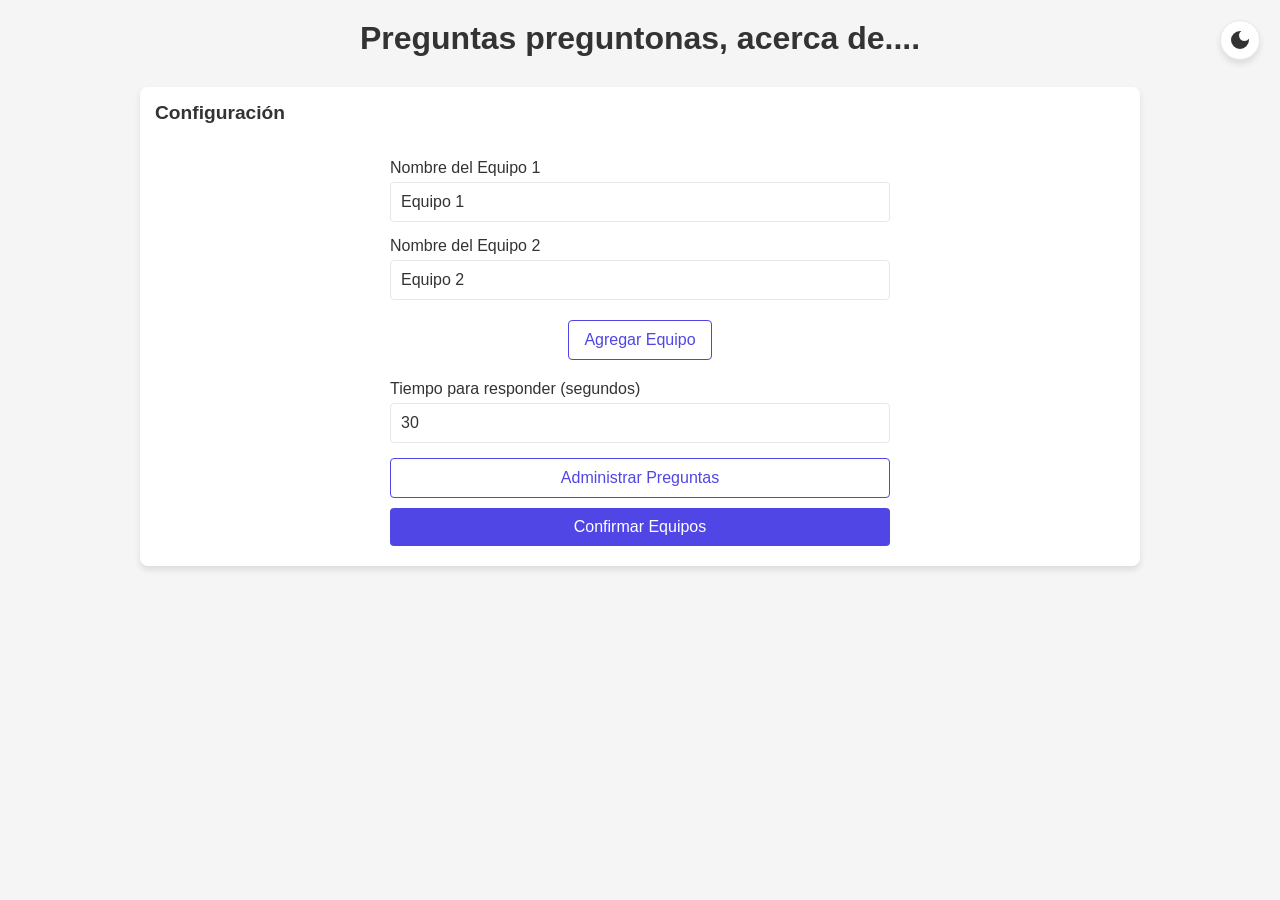
<file: index.html>
<!DOCTYPE html>
<html lang="es" class="light">
<head>
  <meta charset="UTF-8">
  <meta name="viewport" content="width=device-width, initial-scale=1.0">
  <title>Preguntas preguntonas</title>
  <script defer src="Scripts/main.js">main.js</script>
  <link rel="icon" href="Imgs/examen.png" title="Icono" type="image/png" />
  <link rel="stylesheet" href="Styles/style.css" type="text/css" media="all" />
</head>

<body>
  <div class="theme-toggle" id="theme-toggle">
    <svg id="moon-icon" xmlns="http://www.w3.org/2000/svg" viewBox="0 0 24 24" style="display: block;">
      <path d="M12 3a9 9 0 1 0 9 9c0-.46-.04-.92-.1-1.36a5.389 5.389 0 0 1-4.4 2.26 5.403 5.403 0 0 1-3.14-9.8c-.44-.06-.9-.1-1.36-.1z" />
    </svg>
    <svg id="sun-icon" xmlns="http://www.w3.org/2000/svg" viewBox="0 0 24 24" style="display: none;">
      <path d="M12 7a5 5 0 1 0 0 10 5 5 0 0 0 0-10zm-8 5a8 8 0 1 1 16 0 8 8 0 0 1-16 0zm8-9a1 1 0 0 1 1 1v1a1 1 0 1 1-2 0V4a1 1 0 0 1 1-1zm0 16a1 1 0 0 1 1 1v1a1 1 0 1 1-2 0v-1a1 1 0 0 1 1-1zm9-9a1 1 0 0 1-1 1h-1a1 1 0 1 1 0-2h1a1 1 0 0 1 1 1zM4 12a1 1 0 0 1-1 1H2a1 1 0 1 1 0-2h1a1 1 0 0 1 1 1zm14.95 6.36a1 1 0 0 1-1.41 0l-.71-.71a1 1 0 0 1 1.41-1.41l.71.71a1 1 0 0 1 0 1.41zm-11.9-11.9a1 1 0 0 1-1.41 0l-.71-.71a1 1 0 0 1 1.41-1.41l.71.71a1 1 0 0 1 0 1.41zm11.9 0a1 1 0 0 1 0-1.41l.71-.71a1 1 0 0 1 1.41 1.41l-.71.71a1 1 0 0 1-1.41 0zm-11.9 11.9a1 1 0 0 1 0 1.41l-.71.71a1 1 0 0 1-1.41-1.41l.71-.71a1 1 0 0 1 1.41 0z" />
    </svg>
  </div>
  
  <div class="container">
    <h1>Preguntas preguntonas, acerca de....</h1>
    
    <!-- Team Setup Form -->
    <div id="setup-section" class="card">
      <div class="card-header">Configuración</div>
      <div class="card-content">
        <div class="setup-form">
          <div id="teams-container">
            <div class="form-group">
              <label for="team1-name">Nombre del Equipo 1</label>
              <input type="text" id="team1-name" value="Equipo 1">
            </div>
            <div class="form-group">
              <label for="team2-name">Nombre del Equipo 2</label>
              <input type="text" id="team2-name" value="Equipo 2">
            </div>
          </div>
          
          <div class="center-btn" style="margin-bottom: 20px;">
            <button id="add-team" class="btn btn-outline">Agregar Equipo</button>
          </div>
          
          <div class="form-group">
            <label for="timer-seconds">Tiempo para responder (segundos)</label>
            <input type="number" id="timer-seconds" value="30" min="5" max="120">
          </div>
          
          <button id="manage-questions-btn" class="btn btn-outline btn-block" style="margin-bottom: 10px;">Administrar Preguntas</button>
          <button id="confirm-teams" class="btn btn-primary btn-block">Confirmar Equipos</button>
        </div>
      </div>
    </div>
    
    <!-- Question Management (Hidden initially) -->
    <div id="question-management" class="card" style="display: none;">
      <div class="card-header">Administrar Preguntas</div>
      <div class="card-content">
        <div class="question-form">
          <div class="form-group">
            <label for="new-question">Nueva Pregunta</label>
            <input type="text" id="new-question" placeholder="Escribe la pregunta">
          </div>
          
          <div class="form-group">
            <label>Opciones de Respuesta</label>
            <div id="options-container">
              <div class="form-group">
                <input type="text" class="option-input" placeholder="Opción 1">
              </div>
              <div class="form-group">
                <input type="text" class="option-input" placeholder="Opción 2">
              </div>
              <div class="form-group">
                <input type="text" class="option-input" placeholder="Opción 3">
              </div>
              <div class="form-group">
                <input type="text" class="option-input" placeholder="Opción 4">
              </div>
            </div>
          </div>
          
          <div class="form-group">
            <label for="correct-answer">Respuesta Correcta</label>
            <select id="correct-answer">
              <option value="0">Opción 1</option>
              <option value="1">Opción 2</option>
              <option value="2">Opción 3</option>
              <option value="3">Opción 4</option>
            </select>
          </div>
          
          <button id="add-question" class="btn btn-primary btn-block">Agregar Pregunta</button>
        </div>
        
        <div class="control-title">Preguntas Existentes</div>
        <div id="question-list" class="question-list">
          <!-- Questions will be added here dynamically -->
        </div>
        
        <div class="center-btn" style="margin-top: 20px;">
          <button id="back-to-setup" class="btn btn-outline">Volver a Configuración</button>
        </div>
      </div>
    </div>
    
    <!-- Game Section (Hidden initially) -->
    <div id="game-section" style="display: none;">
      <!-- Teams Display -->
      <div id="teams-display" class="teams-container">
        <!-- Teams will be added here dynamically -->
      </div>
      
      <!-- Question and Controls -->
      <div class="card question-card">
        <div class="card-header">Pregunta Actual</div>
        <div class="card-content">
          <!-- Start Game Button (shown initially) -->
          <div id="start-game-section">
            <button id="start-game" class="btn btn-primary btn-block">Iniciar Juego</button>
            <p style="text-align: center; margin-top: 15px;">Presiona el botón para comenzar el juego y mostrar la primera pregunta.</p>
          </div>
          
          <!-- Question Section (Hidden initially) -->
          <div id="question-section" style="display: none;">
            <!-- Timer -->
            <div class="timer-container">
              <div id="timer" class="timer">30</div>
            </div>
            
            <!-- Question Text -->
            <div id="current-question" class="question-text">
              La pregunta aparecerá aquí
            </div>
            
            <!-- Game Instructions -->
            <div id="game-instructions" class="game-instructions">
              Haz clic en el equipo que levantó la mano primero
            </div>
            
            <!-- Answer Options -->
            <div id="answer-options" class="answer-options" style="display: none;">
              <!-- Options will be added dynamically -->
            </div>
            
            <!-- Next Question Button -->
            <div class="center-btn">
              <button id="next-question" class="btn btn-outline">
                Siguiente Pregunta
              </button>
            </div>
          </div>
          
          <!-- Game Summary (Hidden initially) -->
          <div id="game-summary" style="display: none;">
            <div class="summary-title">Resumen del Juego</div>
            
            <!-- Winner Announcement -->
            <div id="winner-announcement" class="winner-announcement">
              <!-- Will be filled dynamically -->
            </div>
            
            <!-- Final Scores -->
            <div id="final-scores" class="final-scores">
              <!-- Will be filled dynamically -->
            </div>
            
            <!-- Answer History -->
            <div class="history-title">Historial de Respuestas</div>
            
            <div id="history-container" class="history-container">
              <!-- Will be filled dynamically -->
            </div>
            
            <!-- Restart Button -->
            <div class="center-btn restart-btn">
              <button id="restart-game" class="btn btn-primary">
                Jugar de Nuevo
              </button>
            </div>
          </div>
        </div>
      </div>
    </div>
  </div>
</file>
<file: Styles/style.css>
* {
      box-sizing: border-box;
      margin: 0;
      padding: 0;
      font-family: 'Segoe UI', Tahoma, Geneva, Verdana, sans-serif;
    }
    
    :root {
      --bg-color: #f5f5f5;
      --card-bg: white;
      --text-color: #333;
      --card-shadow: 0 4px 6px rgba(0, 0, 0, 0.1);
      --border-color: #e5e7eb;
      --option-bg: #f3f4f6;
      --option-hover: #e5e7eb;
    }
    
    html.dark {
      --bg-color: #1a1a1a;
      --card-bg: #2a2a2a;
      --text-color: #f5f5f5;
      --card-shadow: 0 4px 6px rgba(0, 0, 0, 0.3);
      --border-color: #444;
      --option-bg: #3a3a3a;
      --option-hover: #444;
    }
    
    body {
      background-color: var(--bg-color);
      padding: 20px;
      color: var(--text-color);
      transition: background-color 0.3s, color 0.3s;
    }
    
    .container {
      max-width: 1000px;
      margin: 0 auto;
    }
    
    h1 {
      text-align: center;
      margin-bottom: 30px;
      color: var(--text-color);
    }
    
    /* Dark Mode Toggle */
    .theme-toggle {
      position: fixed;
      top: 20px;
      right: 20px;
      z-index: 100;
      background-color: var(--card-bg);
      border: 1px solid var(--border-color);
      border-radius: 50%;
      width: 40px;
      height: 40px;
      display: flex;
      align-items: center;
      justify-content: center;
      cursor: pointer;
      box-shadow: var(--card-shadow);
    }
    
    .theme-toggle svg {
      width: 24px;
      height: 24px;
      fill: var(--text-color);
    }
    
    /* Card Styles */
    .card {
      background-color: var(--card-bg);
      border-radius: 8px;
      box-shadow: var(--card-shadow);
      margin-bottom: 20px;
      overflow: hidden;
      transition: background-color 0.3s;
    }
    
    .card-header {
      padding: 15px;
      font-weight: bold;
      font-size: 1.2rem;
    }
    
    .card-content {
      padding: 20px;
    }
    
    /* Team Setup */
    .setup-form {
      max-width: 500px;
      margin: 0 auto;
    }
    
    .form-group {
      margin-bottom: 15px;
    }
    
    .form-group label {
      display: block;
      margin-bottom: 5px;
      font-weight: 500;
    }
    
    .form-group input {
      width: 100%;
      padding: 10px;
      border: 1px solid var(--border-color);
      border-radius: 4px;
      font-size: 1rem;
      background-color: var(--card-bg);
      color: var(--text-color);
    }
    
    /* Teams Display */
    .teams-container {
      display: flex;
      flex-wrap: wrap;
      gap: 20px;
      margin-bottom: 20px;
    }
    
    .team-card {
      flex: 1;
      min-width: 250px;
      text-align: center;
      transition: all 0.3s ease;
      cursor: pointer;
    }
    
    .team-card.selected {
      border: 3px solid #4c1d95;
    }
    
    .team-1 .card-header {
      background-color: #dbeafe;
      color: #1e40af;
    }
    
    .team-2 .card-header {
      background-color: #fee2e2;
      color: #b91c1c;
    }
    
    .team-3 .card-header {
      background-color: #d1fae5;
      color: #065f46;
    }
    
    .team-4 .card-header {
      background-color: #fef3c7;
      color: #92400e;
    }
    
    .team-score {
      font-size: 3rem;
      font-weight: bold;
      margin: 10px 0;
    }
    
    .team-status {
      margin-top: 10px;
      font-weight: 500;
      height: 24px;
    }
    
    .hand-raised {
      color: #059669;
    }
    
    .answering {
      color: #4f46e5;
    }
    
    /* Question Card */
    .question-card {
      margin-top: 30px;
    }
    
    .question-text {
      background-color: var(--option-bg);
      padding: 20px;
      border-radius: 6px;
      font-size: 1.2rem;
      text-align: center;
      margin-bottom: 20px;
    }
    
    /* Timer */
    .timer-container {
      margin: 15px 0;
      text-align: center;
    }
    
    .timer {
      font-size: 2rem;
      font-weight: bold;
      color: #4f46e5;
    }
    
    .timer.warning {
      color: #f59e0b;
    }
    
    .timer.danger {
      color: #ef4444;
    }
    
    /* Answer Options */
    .answer-options {
      display: grid;
      grid-template-columns: repeat(2, 1fr);
      gap: 10px;
      margin-bottom: 20px;
    }
    
    .answer-option {
      padding: 15px;
      background-color: var(--option-bg);
      border: 1px solid var(--border-color);
      border-radius: 6px;
      cursor: pointer;
      text-align: center;
      font-weight: 500;
      transition: all 0.2s;
    }
    
    .answer-option:hover {
      background-color: var(--option-hover);
    }
    
    .answer-option.selected {
      background-color: #dbeafe;
      border-color: #93c5fd;
    }
    
    .answer-option.correct {
      background-color: #d1fae5;
      border-color: #34d399;
      color: #065f46;
    }
    
    .answer-option.incorrect {
      background-color: #fee2e2;
      border-color: #f87171;
      color: #b91c1c;
    }
    
    /* Buttons */
    .btn {
      padding: 10px 15px;
      border: none;
      border-radius: 4px;
      cursor: pointer;
      font-size: 1rem;
      font-weight: 500;
      transition: background-color 0.2s;
    }
    
    .btn-primary {
      background-color: #4f46e5;
      color: white;
    }
    
    .btn-primary:hover {
      background-color: #4338ca;
    }
    
    .btn-outline {
      background-color: transparent;
      border: 1px solid #4f46e5;
      color: #4f46e5;
    }
    
    .btn-outline:hover {
      background-color: #f5f3ff;
    }
    
    .btn-success {
      background-color: #10b981;
      color: white;
    }
    
    .btn-success:hover {
      background-color: #059669;
    }
    
    .btn-danger {
      background-color: #ef4444;
      color: white;
    }
    
    .btn-danger:hover {
      background-color: #dc2626;
    }
    
    .btn-block {
      display: block;
      width: 100%;
    }
    
    .btn:disabled {
      opacity: 0.6;
      cursor: not-allowed;
    }
    
    /* Button Groups */
    .btn-group {
      display: flex;
      gap: 10px;
      margin-bottom: 15px;
    }
    
    .btn-group .btn {
      flex: 1;
    }
    
    /* Controls */
    .controls {
      margin-top: 20px;
    }
    
    .control-section {
      margin-bottom: 20px;
    }
    
    .control-title {
      text-align: center;
      margin-bottom: 15px;
      font-weight: 500;
    }
    
    .center-btn {
      display: flex;
      justify-content: center;
      margin-top: 20px;
    }
    
    /* Game Instructions */
    .game-instructions {
      text-align: center;
      margin-bottom: 15px;
      font-weight: 500;
      color: var(--text-color);
    }
    
    /* Game Summary */
    .game-summary {
      margin-top: 20px;
    }
    
    .summary-title {
      font-size: 1.5rem;
      font-weight: bold;
      text-align: center;
      margin-bottom: 20px;
      color: #4f46e5;
    }
    
    .winner-announcement {
      font-size: 1.8rem;
      font-weight: bold;
      text-align: center;
      margin-bottom: 30px;
      padding: 15px;
      border-radius: 8px;
    }
    
    .winner-team-1 {
      background-color: #dbeafe;
      color: #1e40af;
    }
    
    .winner-team-2 {
      background-color: #fee2e2;
      color: #b91c1c;
    }
    
    .winner-team-3 {
      background-color: #d1fae5;
      color: #065f46;
    }
    
    .winner-team-4 {
      background-color: #fef3c7;
      color: #92400e;
    }
    
    .winner-tie {
      background-color: var(--option-bg);
      color: var(--text-color);
    }
    
    .final-scores {
      display: flex;
      flex-wrap: wrap;
      justify-content: space-around;
      margin-bottom: 30px;
      gap: 15px;
    }
    
    .final-score {
      text-align: center;
      padding: 15px;
      border-radius: 8px;
      min-width: 200px;
    }
    
    .final-score-team-1 {
      background-color: #dbeafe;
    }
    
    .final-score-team-2 {
      background-color: #fee2e2;
    }
    
    .final-score-team-3 {
      background-color: #d1fae5;
    }
    
    .final-score-team-4 {
      background-color: #fef3c7;
    }
    
    .final-score-name {
      font-weight: bold;
      font-size: 1.2rem;
      margin-bottom: 5px;
    }
    
    .final-score-points {
      font-size: 2rem;
      font-weight: bold;
    }
    
    .history-title {
      font-size: 1.3rem;
      font-weight: bold;
      text-align: center;
      margin: 20px 0;
    }
    
    .history-container {
      display: flex;
      flex-wrap: wrap;
      gap: 20px;
      margin-bottom: 20px;
    }
    
    .team-history {
      flex: 1;
      min-width: 300px;
    }
    
    .team-history-header {
      font-weight: bold;
      padding: 10px;
      border-radius: 6px 6px 0 0;
      text-align: center;
    }
    
    .team-1-header {
      background-color: #dbeafe;
      color: #1e40af;
    }
    
    .team-2-header {
      background-color: #fee2e2;
      color: #b91c1c;
    }
    
    .team-3-header {
      background-color: #d1fae5;
      color: #065f46;
    }
    
    .team-4-header {
      background-color: #fef3c7;
      color: #92400e;
    }
    
    .history-list {
      list-style-type: none;
      border: 1px solid var(--border-color);
      border-radius: 0 0 6px 6px;
    }
    
    .history-item {
      padding: 12px;
      border-bottom: 1px solid var(--border-color);
      display: flex;
      align-items: center;
    }
    
    .history-item:last-child {
      border-bottom: none;
    }
    
    .history-question {
      flex: 1;
    }
    
    .history-result {
      margin-left: 10px;
      font-weight: bold;
      padding: 5px 10px;
      border-radius: 4px;
    }
    
    .history-correct {
      background-color: #d1fae5;
      color: #065f46;
    }
    
    .history-incorrect {
      background-color: #fee2e2;
      color: #b91c1c;
    }
    
    .history-no-answer {
      background-color: var(--option-bg);
      color: var(--text-color);
    }
    
    .restart-btn {
      margin-top: 30px;
    }
    
    /* Question Management */
    .question-management {
      margin-top: 20px;
    }
    
    .question-form {
      margin-bottom: 20px;
    }
    
    .question-list {
      max-height: 300px;
      overflow-y: auto;
      border: 1px solid var(--border-color);
      border-radius: 6px;
      margin-top: 15px;
    }
    
    .question-item {
      padding: 10px;
      border-bottom: 1px solid var(--border-color);
      display: flex;
      justify-content: space-between;
      align-items: center;
    }
    
    .question-item:last-child {
      border-bottom: none;
    }
    
    .question-text-preview {
      flex: 1;
      margin-right: 10px;
    }
    
    .team-management {
      margin-top: 20px;
    }
    
    .team-list {
      display: flex;
      flex-wrap: wrap;
      gap: 10px;
      margin-top: 15px;
    }
    
    .team-item {
      flex: 1;
      min-width: 200px;
      padding: 10px;
      border: 1px solid var(--border-color);
      border-radius: 6px;
      display: flex;
      justify-content: space-between;
      align-items: center;
    }
    
    /* Responsive */
    @media (max-width: 768px) {
      .teams-container {
        flex-direction: column;
      }
      
      .btn-group {
        flex-direction: column;
      }
      
      .answer-options {
        grid-template-columns: 1fr;
      }
      
      .final-scores {
        flex-direction: column;
        align-items: center;
        gap: 15px;
      }
      
      .history-container {
        flex-direction: column;
      }
    }
</file>
